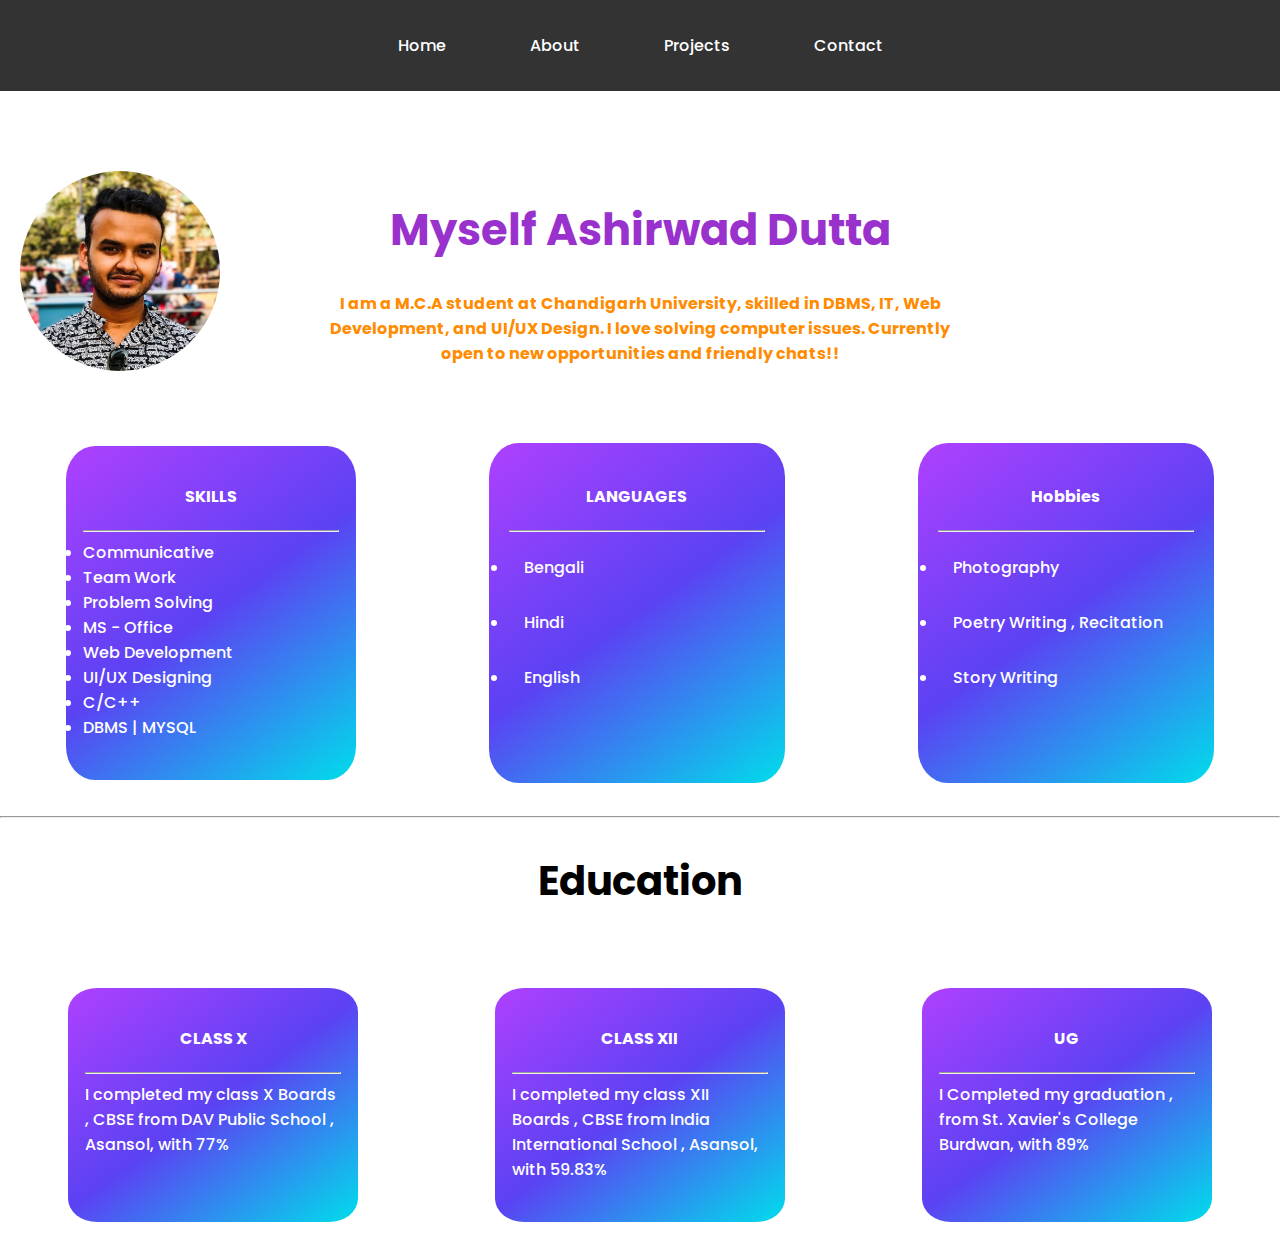
<file: about.html>
<!DOCTYPE html>
<html lang="en">
<head>
    <meta charset="UTF-8">
    <meta http-equiv="X-UA-Compatible" content="IE=edge">
    <meta name="viewport" content="width=device-width, initial-scale=1.0">
    <title>Developer Portfolio</title>
    <link rel="stylesheet" href="styles.css">
</head>
<body>
    <header>
        <ul>
            <li><a href="/">Home</a></li>
            <li><a href="about.html">About</a></li>
            <li><a href="project.html">Projects</a></li>
            <li><a href="coontact.html">Contact</a></li>
        </ul>
    </header>
    <div class="image_container_about">
        <img src="profile.jpg" alt="dev_image">
    </div>
    <div class="textcontainer_about">
        <h1>Myself Ashirwad Dutta</h1>
        <h3>I am a M.C.A student at Chandigarh University, skilled in DBMS, IT, Web Development, and UI/UX Design. I love solving computer issues.  Currently open to new opportunities and friendly chats!!</h3>
    </div>
    <div class="container">
        <div class="skills">
            <h4>SKILLS</h4>
            <hr>
            <li>Communicative</li>
            <li>Team Work</li>
            <li>Problem Solving</li>
            <li>MS - Office</li>
            <li>Web Development</li>
            <li>UI/UX Designing</li>
            <li>C/C++</li>
            <li>DBMS | MYSQL</li>
        </div>
        <div class="Languages">
            <h4>LANGUAGES</h4>
            <hr>
            <li>Bengali</li>
            <li>Hindi</li>
            <li>English</li>
        </div>
        <div class="Hobbies">
            <h4>Hobbies</h4>
            <hr>
            <li>Photography</li>
            <li>Poetry Writing , Recitation</li>
            <li>Story Writing</li>
        </div>
    </div><br>
<hr>
<h2>Education</h2>
<div class="container">
    <div class="CLASSX">
        <h4>CLASS X</h4>
        <hr>
        I completed my class X Boards , CBSE from DAV Public School , Asansol, with 77%
    </div>
    <div class="CLASSXII">
        <h4>CLASS XII</h4>
        <hr>
        I completed my class XII Boards , CBSE from India International School , Asansol, with 59.83%
    </div>
    <div class="Undergraduation">
        <h4>UG</h4>
        <hr>
        I Completed my graduation ,  from St. Xavier's College Burdwan, with 89%
    </div>
    
    
</div>
    

</body>
</html>
</file>
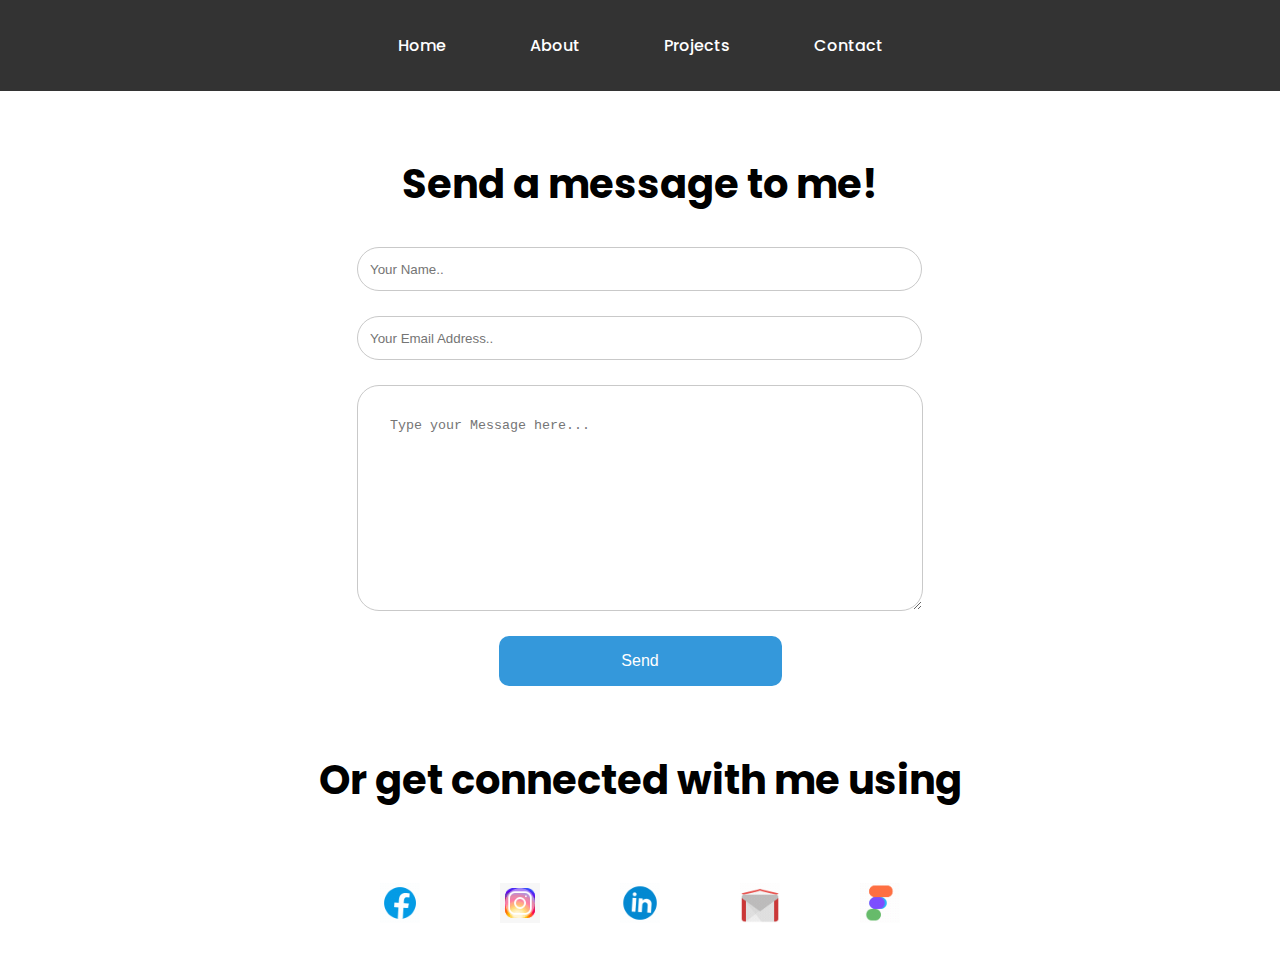
<file: coontact.html>
<!DOCTYPE html>
<html lang="en">

<head>
    <meta charset="UTF-8">
    <meta http-equiv="X-UA-Compatible" content="IE=edge">
    <meta name="viewport" content="width=device-width, initial-scale=1.0">
    <title>Developer Portfolio</title>
    <link rel="stylesheet" href="styles.css">
    
</head>

<body>
    <header>
        <ul>
            <li><a href="/">Home</a></li>
            <li><a href="about.html">About</a></li>
            <li><a href="project.html">Projects</a></li>
            <li><a href="coontact.html">Contact</a></li>
        </ul>
    </header>
    <div class="main">
        <div class="formconnect">
            <form action="https://api.web3forms.com/submit" method="POST">
                <h2>Send a message to me!</h2>
                <input type="hidden" name="access_key" value="a9c88854-02d8-4d01-b52d-ea295ebe9294">
                <input type="text" id="name" name="name" placeholder="Your Name.."><br>
                <input type="email" id="mail" name="mail" placeholder="Your Email Address.."><br>
                <textarea id="message" name="message" placeholder="Type your Message here..."></textarea><br>
                <button type="submit" >Send</button>
            </form>
        </div>
        <div class="socialconnect">
            <h2>Or get connected with me using</h2>
            <div class="imagessocial">
                <a href="https://www.facebook.com/ashirbad.dutta.988" target="_blank"><img src="icons8-facebook.gif"
                        alt="facebook"></a>
                <a href="https://www.instagram.com/ashirbaddutta02" target="_blank"><img src="icons8-instagram.gif"
                        alt="instagram"></a>
                <a href="https://www.linkedin.com/in/ashirbaddutta02" target="_blank"><img
                        src="icons8-linkedin-circled.gif" alt="linkedin"></a>
                <a href="mailto:ashirbaddutta02@gmail.com" target="_blank"><img src="icons8-gmail.gif" alt="email"></a>
                <a href="https:/www.figma.com/@ashirbaddutta02" target="_blank"><img src="icons8-figma.gif"
                        alt="figma"></a>
            </div>
        </div>
    </div>
</body>

</html>
</file>
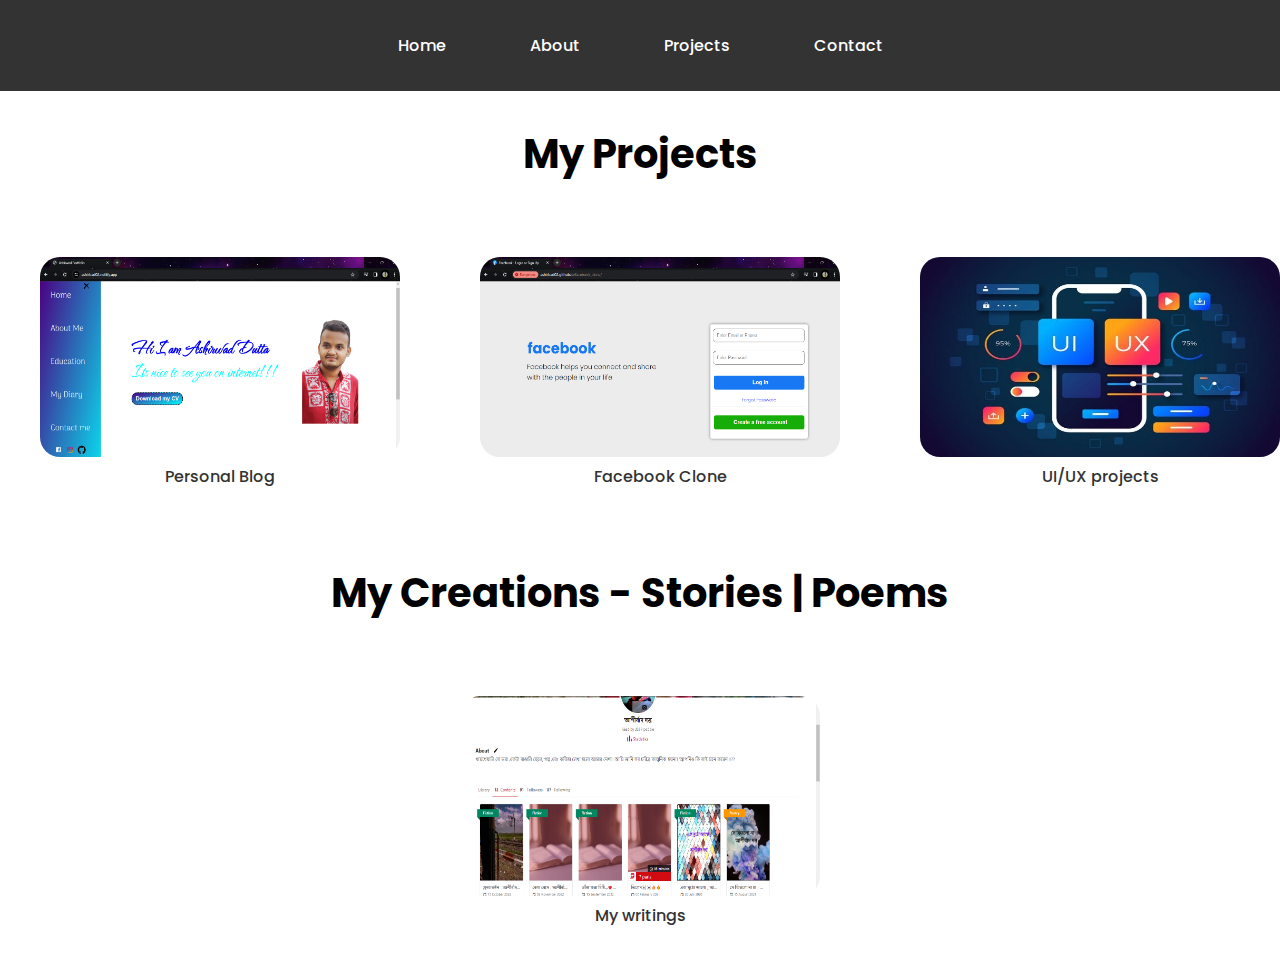
<file: project.html>
<!DOCTYPE html>
<html lang="en">
<head>
    <meta charset="UTF-8">
    <meta http-equiv="X-UA-Compatible" content="IE=edge">
    <meta name="viewport" content="width=device-width, initial-scale=1.0">
    <title>Developer Portfolio</title>
    <link rel="stylesheet" href="styles.css">
</head>
<body>
    <header>
        <ul>
            <li><a href="/">Home</a></li>
            <li><a href="about.html">About</a></li>
            <li><a href="project.html">Projects</a></li>
            <li><a href="coontact.html">Contact</a></li>
        </ul>
    </header>
  <h2>
    My Projects </h2>
    <div class="projects">
    <a href="https://ashirbad02.netlify.app/" target="_blank"><img src="portfolioss.png" alt="" srcset=""><figcaption>Personal Blog</figcaption></a>
    <a href="https://ashirbad02.github.io/facebook_clone/" target="_blank"><img src="fbclone.png" alt="" srcset=""><figcaption>Facebook Clone</figcaption></a>
    <a href="https://figma.com/@ashirbaddutta02" target="_blank"><img src="figmaimage.jpg" alt="" srcset=""><figcaption>UI/UX projects</figcaption></a>
    </div>
    <h2>My Creations - Stories | Poems</h2>
    <div class="projects">
        <a href="https://english.pratilipi.com/user/%E0%A6%86%E0%A6%B6%E0%A7%80%E0%A6%B0%E0%A7%8D%E0%A6%AC%E0%A6%BE%E0%A6%A6-%E0%A6%A6%E0%A6%A4%E0%A7%8D%E0%A6%A4-43an0z91b6" target="_blank"><img src="writeups.png" alt="" srcset=""><figcaption>My writings</figcaption></a>
</div>
    
  
</body>
</html>
</file>
<file: styles.css>
@import url("https://fonts.googleapis.com/css2?family=Poppins:ital,wght@0,100;0,200;0,300;0,400;0,500;0,600;0,700;0,800;0,900;1,100;1,200;1,300;1,400;1,500;1,600;1,700;1,800;1,900&display=swap");

body {
  font-family: "Poppins", sans-serif;
  font-weight: 500;
  margin: 0;
  padding: 0;
}
header {
  background-color: #333;
  color: #fff;
  padding: 2px;
  text-align: center;
}

ul {
  list-style-type: none;
  padding: 15px;
}

ul li {
  display: inline;
}
a {
  color: #fff;
  text-decoration: none;
  padding: 40px;
}
.image_container {
  display: flex;
  text-align: center;
  justify-content: space-around;
  margin-top: 30px;
}
.image_container img {
  border-radius: 200px;
  height: 270px;
  width: 270px;
}
.textcontainer {
  width: 70%;
  margin: auto;
}
h1 {
  font-size: 270%;
  color: darkorchid;
  text-align: center;
}
h3 {
  font-weight: 150%;
  font-size: 170%;
  margin-left: 24%;
  color: darkorange;
}

/* styles.css */

.btn {
  display: flex;
  justify-content: center;
  align-items: center;
  /* Adjust height as needed */
}

.btn button {
  height: 50px;
  font-size: 16px;
  text-align: center;
  text-decoration: none;
  background-color: #3498db; /* Choose your preferred background color */
  color: #fffefe; /* Choose your preferred text color */
  border: none;
  border-radius: 10px;
  cursor: pointer;
}

.btn button:hover {
  -moz-transition: all 0.4s ease-in-out;
  -o-transition: all 0.4s ease-in-out;
  -webkit-transition: all 0.4s ease-in-out;
  transition: all 0.4s ease-in-out;
  background:linear-gradient(144deg,#af40ff,#5b42f3 50%,#00ddeb)/* Choose your preferred background color on hover */
}

@media screen and (max-width: 412px) {
  a {
    padding: 8px;
  }
  .image_container img {
    height: 220px;
    width: 220px;
  }
  .textcontainer {
    width: 100%;
  }
  h1 {
    font-size: 170%;
  }
  h3 {
    font-size: 140%;
    margin-left: 8%;
  }
}
.formconnect{
  display: flex;
  justify-content: center;
  align-items: center;
  text-align: center;
  padding: 30px;
}
.formconnect form input{
  display: flex;
  justify-content: center;
  align-items: center;
  height: 40px;
  width:97%;
  border-radius: 22px;
  padding-left: 12px;
  border:1.5px solid rgb(201, 201, 201);
}
.formconnect form input:hover{
  border:2.3px solid rgb(161, 221, 21);

}
.formconnect form textarea:hover{
  border:2.3px solid rgb(161, 221, 21);

}
.formconnect form textarea{
  display: flex;
  justify-content: center;
  align-items: center;
  height:  160px;
  width:500px;
  border-radius: 22px;
  padding: 32px;
  border-color: #333;
  border-width: 2px;
  border:1.5px solid rgb(201, 201, 201);
}
.formconnect form button{
  height: 50px;
  font-size: 16px;
  text-align: center;
  text-decoration: none;
  background-color: #3498db; /* Choose your preferred background color */
  color: #fffefe; /* Choose your preferred text color */
  border: none;
  border-radius: 10px;
  cursor: pointer;
  width: 50%;
}
.formconnect form button:hover{
  background:linear-gradient(144deg,#af40ff,#5b42f3 50%,#00ddeb);
}
.socialconnect{
  position: relative;
  margin: auto;
 text-align: center;
  width: 90%;
}

.imagessocial{
  display: flex;
  flex-direction: row;
  justify-content: center;
  align-items: center;
  
}
.imagessocial img{
  height: 40px;
  width: 40px;
  cursor: pointer;

}

@media screen and (max-width: 412px){
  .formconnect{
    padding: 15px;
  }
  .formconnect form input{
    width:300px;
    position: relative;
    margin: auto;
  }
  .formconnect form textarea{
    width: 270px;
  }
}

.image_container_about img{
  height: 200px;
  width: 200px;
  border-radius: 50%;
  padding: 20px;
  margin-top: 60px;
}
.image_container_about{
  width: 19%;
}
.textcontainer_about{
  position: relative;
  margin: auto;
  margin-top: -229px;
  width: 50%;
}
.container{
  display:flex ;
  flex-direction: row;
  margin-top: 6%;
  justify-content: center;
  align-items: center;
}
.skills{
  height: 300px;
  padding: 17px;
  color: #fff;
  
  width: 20%;
  border-radius: 10%;
  margin-top: 5%;
  position: relative;
  margin:auto;
  background:linear-gradient(144deg,#af40ff,#5b42f3 50%,#00ddeb);
  cursor: pointer;
}
h4{
  text-align: center;
}
.Languages{
  
  height: 300px;
  padding: 20px;
  color: #fff;
  
  width: 20%;
  border-radius: 10%;
  background:linear-gradient(144deg,#af40ff,#5b42f3 50%,#00ddeb);
  margin-top: 5%;
  position: relative;
  margin:auto;
  cursor: pointer;
}

.textcontainer_about h3{
  font-size: 100%;
  margin-left: 0%;
  text-align: center;
}

.Languages li{
  padding: 15px;
}

.Hobbies{
  
  height: 300px;
  padding: 20px;
  color: #fff;
  
  width: 20%;
  border-radius: 10%;
  position: relative;
  margin:auto;
  background:linear-gradient(144deg,#af40ff,#5b42f3 50%,#00ddeb);
  cursor: pointer;
  
}
.Hobbies Li{
  padding: 15px;
}
.CLASSX{
  height: 200px;
  padding: 17px;
  color: #fff;
  
  width: 20%;
  border-radius: 10%;
  margin-top: 5%;
  position: relative;
  margin:auto;
  margin-bottom: 2%;
  background:linear-gradient(144deg,#af40ff,#5b42f3 50%,#00ddeb);
  cursor: pointer;
}

.CLASSXII{
  height: 200px;
  padding: 17px;
  color: #fff;
  
  width: 20%;
  border-radius: 10%;
  margin-top: 5%;
  position: relative;
  margin:auto;
  margin-bottom: 2%;
  background:linear-gradient(144deg,#af40ff,#5b42f3 50%,#00ddeb);
  cursor: pointer;
}
.Undergraduation{
  height: 200px;
  padding: 17px;
  color: #fff;
  
  width: 20%;
  border-radius: 10%;
  margin-top: 5%;
  position: relative;
  margin:auto;
  margin-bottom: 2%;
  background:linear-gradient(144deg,#af40ff,#5b42f3 50%,#00ddeb);
  cursor: pointer;
}
h2{
text-align: center;
font-size:250%
}
/* Existing styles remain unchanged */

/* Responsive styles for screens with a width of 412px or smaller */
@media only screen and (max-width: 412px) {


    .image_container_about img {
        height: 150px;
        width: 150px;
        margin-top: 30px;
    }

    .image_container_about {
        width: 100%;
        text-align: center;
    }

    .textcontainer_about {
        width: 80%;
        margin-top: -10px;
    }

    .container {
        flex-direction: column;
        margin-top: 3%;
    }

    .skills,
    .Languages,
    .Hobbies {
        width: 80%;
        margin-top: 5%;
    }

    h2 {
        font-size: 200%;
    }

    .CLASSX,
    .CLASSXII,
    .Undergraduation {
        width: 80%;
        margin-top: 5%;
    }
}

.projects{
  display: flex;
  flex-direction: row;
  justify-content: space-around;

}

.projects img{
  width: 360px;
  height: 200px;
  border-radius: 20px;
  cursor: pointer;

}
 figcaption{
 color: #333;
 text-align: center;

}
@media only screen and (max-width: 412px){
  .projects{
    display: flex;
    flex-wrap: wrap;
   

  }
  .projects img{
    width: 299px;
    height: 140px;
    border-radius: 13px;
    cursor: pointer;
  }

}
</file>
